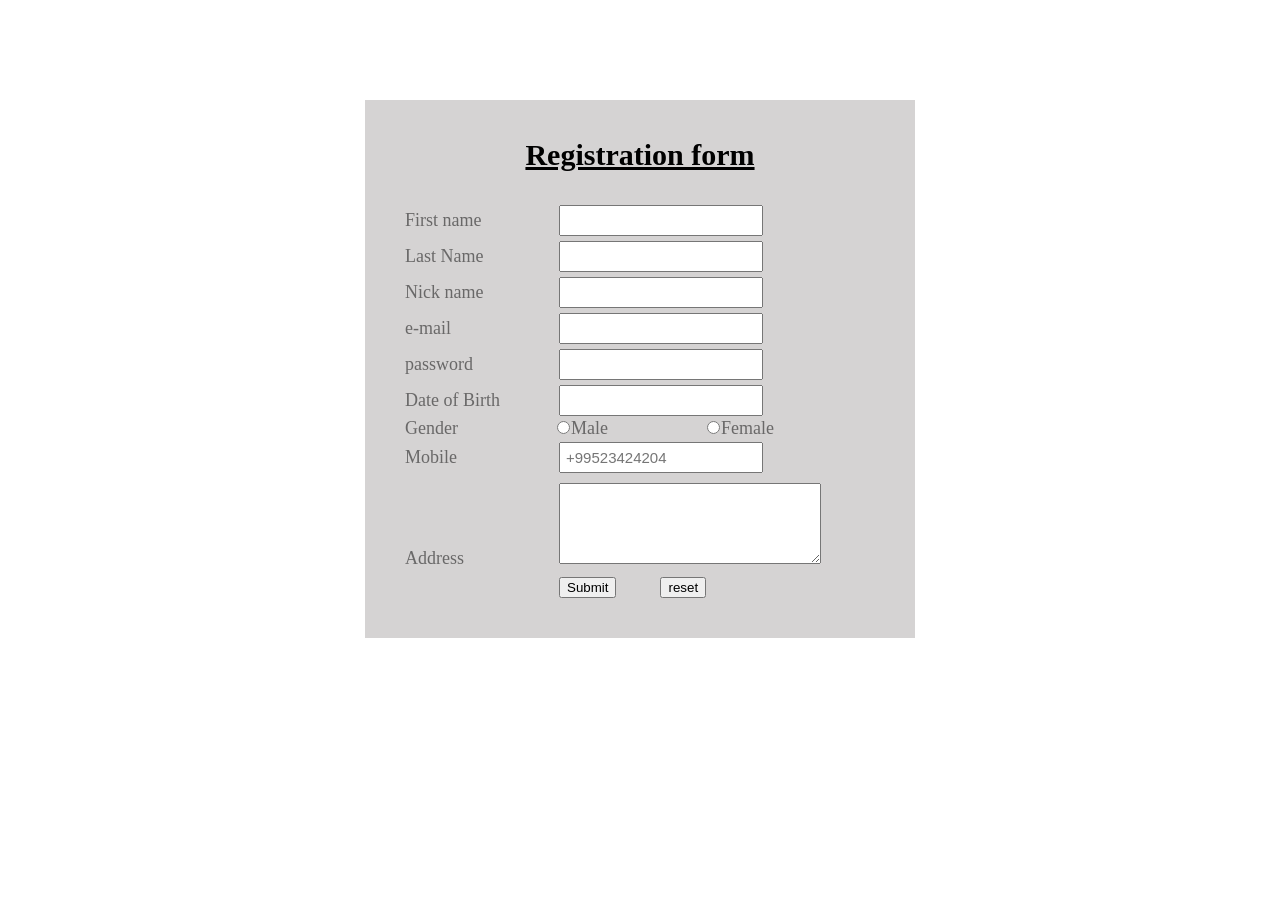
<file: index.html>
<!doctype html>
<html lang="en">
  <head>
    <meta charset="UTF-8" />
    <meta name="viewport" content="width=device-width, initial-scale=1.0" />
    <meta name="description" content="registration like facebook" />
    <meta name="keywords" content="forms,registration,html/css" />
    <link rel="stylesheet" href="./reset.css" />
    <link rel="stylesheet" href="./style.css" />
    <title>forms2</title>
  </head>
  <body>


   <!-- ბოდიში გამომრჩა წინა დავალებაში ეს facebook ის ლოგინი და გიგზავნით ახლიდან -->


    <div class="container">
      <h1>Registration form</h1>

      <form>
        <div class="form-group">
          <label for="firstname">First name</label>
          <input type="text" id="firstname" required />
        </div>

        <div class="form-group">
          <label for="lastname">Last Name</label>
          <input type="text" id="lastname" required />
        </div>

        <div class="form-group">
          <label for="nickname">Nick name</label>
          <input type="text" id="nickname" required />
        </div>

        <div class="form-group">
          <label for="email">e-mail</label>
          <input type="email" id="email" required />
        </div>

        <div class="form-group">
          <label for="passwd">password</label>
          <input type="password" id="passwd" required />
        </div>

        <div class="form-group">
          <label for="date">Date of Birth</label>
          <input type="text" id="date" required />
          <!-- <input type="date"> -->
        </div>

        <div class="form-group">
          <div class="radio-group">
            <label for="gender">Gender</label>
            <input type="radio" name="gender" id="m" />
            <label for="m">Male</label>
            <input type="radio" name="gender" id="f" />
            <label for="f">Female</label>
          </div>
        </div>

        <div class="form-group">
          <label for="mobile">Mobile</label>
          <input type="number" placeholder="+99523424204" id="mobile" required />
        </div>

        <div class="form-group">
          <label for="address">Address</label>
          <textarea name="" id="address" cols="30" rows="5"></textarea>
        </div>

        <div class="button-group">
          <button>Submit</button>
          <button class="reset">reset</button>
        </div>
      </form>
    </div>
  </body>
</html>
</file>
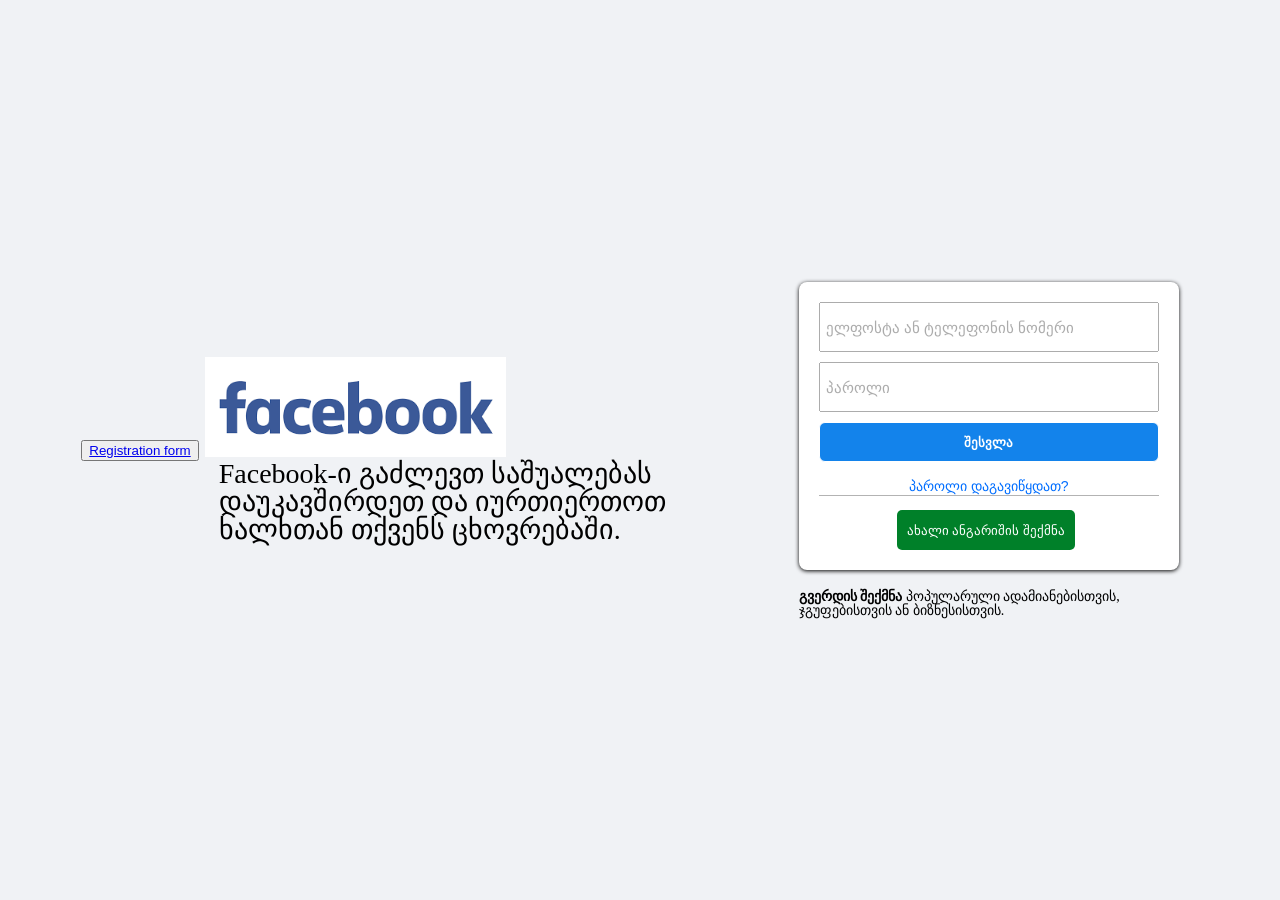
<file: facebook.html>
<!DOCTYPE html>
<html lang="en">
<head>
    <meta charset="UTF-8">
    <meta name="viewport" content="width=device-width, initial-scale=1.0">
    <meta name="description" content="registration like facebook" />
    <meta name="keywords" content="forms,registration,html/css" />
    <link rel="stylesheet" href="./reset.css" />
    <link rel="stylesheet" href="./facebook.css">
    <title>facebook login</title>
</head>
<body>

    <button><a href="./index.html">Registration form</a></button>



    <div class="container">
        <div class="left-side">
            <img src="./images/facebook logo.png" alt="Facebook Logo" class="logo">
            <h2>Facebook-ი გაძლევთ საშუალებას დაუკავშირდეთ და იურთიერთოთ ხალხთან თქვენს ცხოვრებაში.</h2>
        </div>

        <div class="right-side">
            <div class="login-box">
                <form>
                    <input type="text" placeholder="ელფოსტა ან ტელეფონის ნომერი" required>
                    <input type="password" placeholder="პაროლი" required> <br>
                    <button type="submit" class="login-btn">შესვლა</button><br>
                    <button type="button" class="forgot-password-btn">პაროლი დაგავიწყდათ?</button>
                    <!-- <hr> -->
                    <button type="button" class="create-account-btn">ახალი ანგარიშის შექმნა</button>
                </form>

            </div>
            <p class="bottom-text"><b>გვერდის შექმნა</b> პოპულარული ადამიანებისთვის, ჯგუფებისთვის ან ბიზნესისთვის.</p>
            
        </div>
    </div>



    
</body>
</html>
</file>
<file: style.css>
.container{
    max-width: 550px;
    background-color: rgb(213, 211, 211);
    padding: 40px;
    margin: 0 auto;
    margin-top: 100px;

}

h1{
    text-align: center;
    font-size: 30px;
    text-decoration: underline;
    font-weight: 900;
    margin-bottom: 30px;

}

input{
    margin-left: 30px;
    margin-top: 5px;
    padding: 5px;
    font-size: 15px;
}


label{
    display: inline-block;
    width: 120px;
    font-size: 18px;
    opacity: 0.5;


}

textarea{
    margin-left: 30px;
    margin-top: 10px;
}





.radio-group label {
    display: inline-block;
    width: auto;
    margin-right: 65px;
    
}

input[type="radio"] {
    margin-right: -3px;
}


.button-group{
    margin-top: 10px;
    margin-left: 154px;
    
 
}


.reset{
    margin-left: 40px;
}
</file>
<file: facebook.css>
body {
    background-color: #f0f2f5;
    display: flex;
    justify-content: center; 
    align-items: center;    
    min-height: 100vh;       
    
}


.container {
    display: flex;
    max-width: 1000px; 
    width: 100%;
    padding: 20px;
    align-items: center;
    justify-content: center; 
    gap: 80px; 
}

.left-side{
    max-width: 500px;

}

.logo {
    height: 106px;
    margin-left: -28px; 
    height: 100px;
    margin-left: -14px;
}

h2{
    font-size: 28px;
}


.right-side{
    align-items: center;
    width: 400px;
    flex-direction: column;
}


.login-box{
    display: flex;
    width: 100%;
    padding: 20px;
    border-radius: 8px;
    background-color: #fff;
    box-shadow: 0px 1px 4px;

    

}

input{
    width: 100%;
    height: 50px;
    margin-bottom: 10px;
    font-size: 15px;
    border-radius: 5px  solid grey;
    padding: 5px;
    opacity: 0.6;
}

.login-btn{
    width: 100%;
    
    height: 40px;
    background-color: rgb(19, 131, 235);
    color: #fff;
    border: 1px solid white;
    border-radius: 6px;
    outline: none;
    margin-bottom: 15px;
    font-weight: bold;



}




.forgot-password-btn{
    width: 100%;
    
    background: none;
    color: rgb(0, 110, 255);
    margin-bottom: 15px;
    box-shadow: 0 1px 4px rgba(0, 0, 0, 0.08);
    font-size: 14px;
    border: none;
    box-shadow: 0px 0.3px 0px black;


}


.create-account-btn{
    color: #fff;
    background-color: rgb(0, 128, 41);
    height: 40px;
    padding: 10px;
    margin-left: 78px;
    border: none;
    border-radius: 5px;
 
    



}



.bottom-text{
    margin-top: 20px;
    font-size: 14px;


}


.bottom-text b {
    font-weight: bold !important; 

}
</file>
